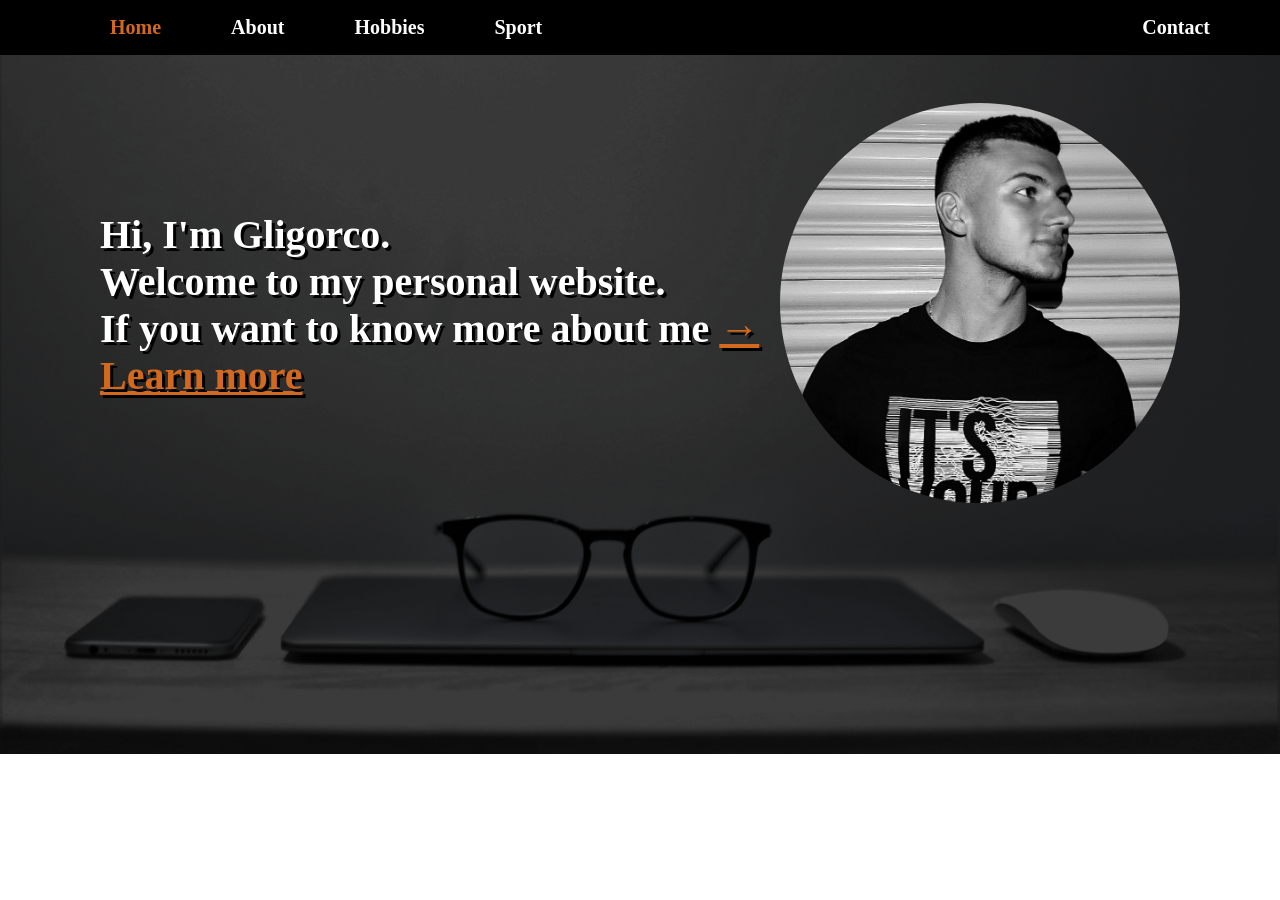
<file: index.html>
<!DOCTYPE html>
<html lang="en">
<head>
    <meta charset="UTF-8">
    <meta http-equiv="X-UA-Compatible" content="IE=edge">
    <meta name="viewport" content="width=device-width, initial-scale=1.0">
    <link rel="stylesheet" href="style.css">
    <title>My Website</title>
</head>
<body>
    <header>
        <div class="part1">
            <ul>
                <li id="home"><a href="index.html">Home</a></li>
                <li><a href="about.html">About</a></li>
                <li><a href="hobbies.html">Hobbies</a></li>
                <li><a href="sport.html">Sport</a></li>
            </ul>
        </div>
        <div class="part2">
            <ul>
                <li><a href="contact.html">Contact</a></li>
            </ul>
        </div>
    </header>
    <main>
        <div class="voved">
            <p>Hi, I'm Gligorco. <br> Welcome to my personal website. <br> If you want to know more about me <a href="about.html">→ Learn more</a></p>
        </div>
        <div class="me">
            <img src="./me.jpg" alt="" width="400px" height="400px">
        </div>
    </main>
</body>
</html>
</file>
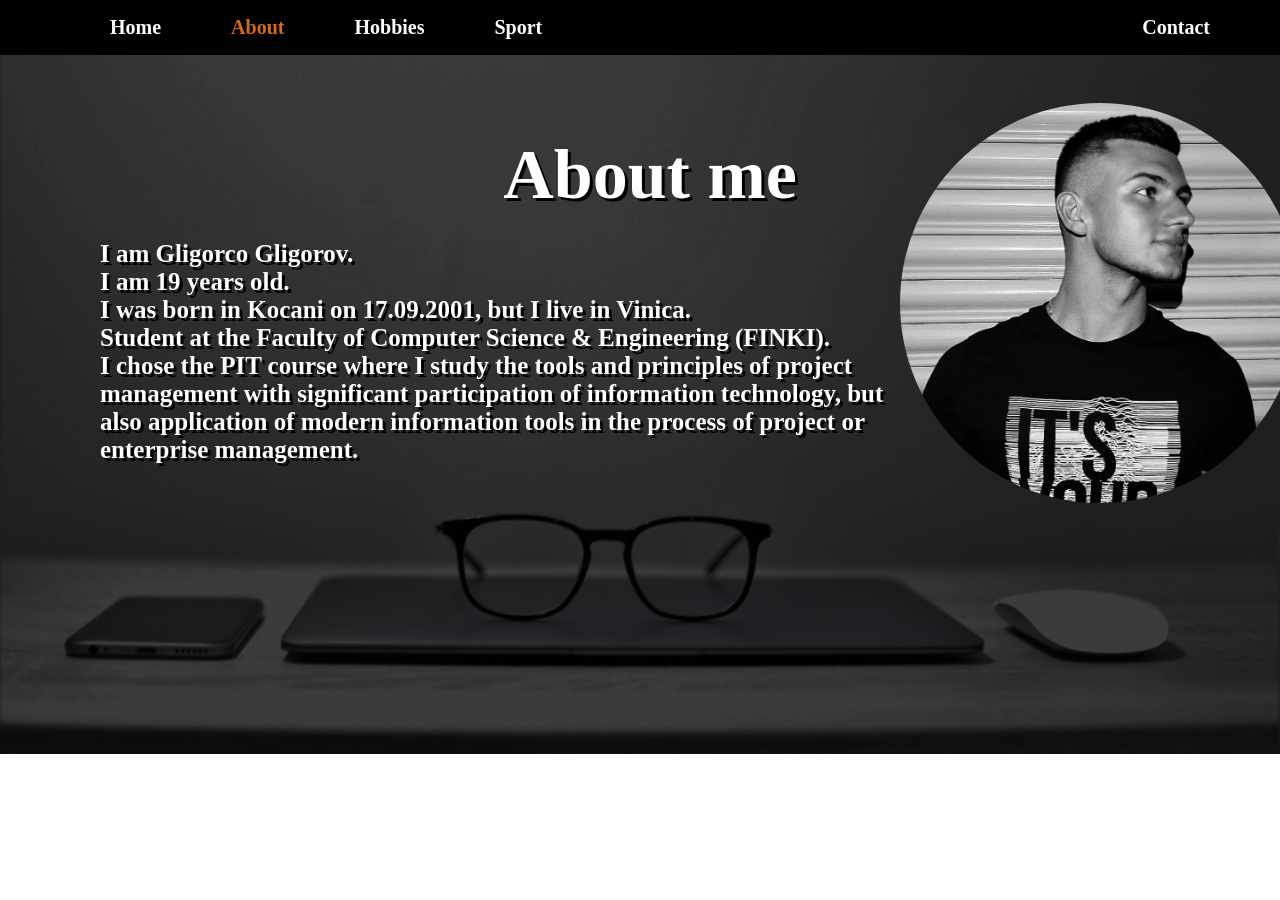
<file: about.html>
<!DOCTYPE html>
<html lang="en">
<head>
    <meta charset="UTF-8">
    <meta http-equiv="X-UA-Compatible" content="IE=edge">
    <meta name="viewport" content="width=device-width, initial-scale=1.0">
    <link rel="stylesheet" href="style.css">
    <title>My Website</title>
</head>
<body>

    <header>
        <div class="part1">
            <ul>
                <li><a href="index.html">Home</a></li>
                <li id="home"><a href="about.html">About</a></li>
                <li><a href="hobbies.html">Hobbies</a></li>
                <li><a href="sport.html">Sport</a></li>
            </ul>
        </div>
        <div class="part2">
            <ul>
                <li><a href="contact.html">Contact</a></li>
            </ul>
        </div>
    </header>
    <main>
        <div id="about">
        <h1>About me</h1>
            <p>
            I am Gligorco Gligorov. <br>
            I am 19 years old. <br>
            I was born in Kocani on 17.09.2001, but I live in Vinica. <br>
            Student at the Faculty of Computer Science & Engineering (FINKI). <br>
            I chose the PIT course where I study the tools and 
            principles of project management with significant participation
            of information technology, but also application of modern information
             tools in the process of
            project or enterprise management.</p>
        </div>
        <div class="me">
            <img src="./me.jpg" alt="" width="400px" height="400px">
        </div>
    </main>

    
</body>
</html>
</file>
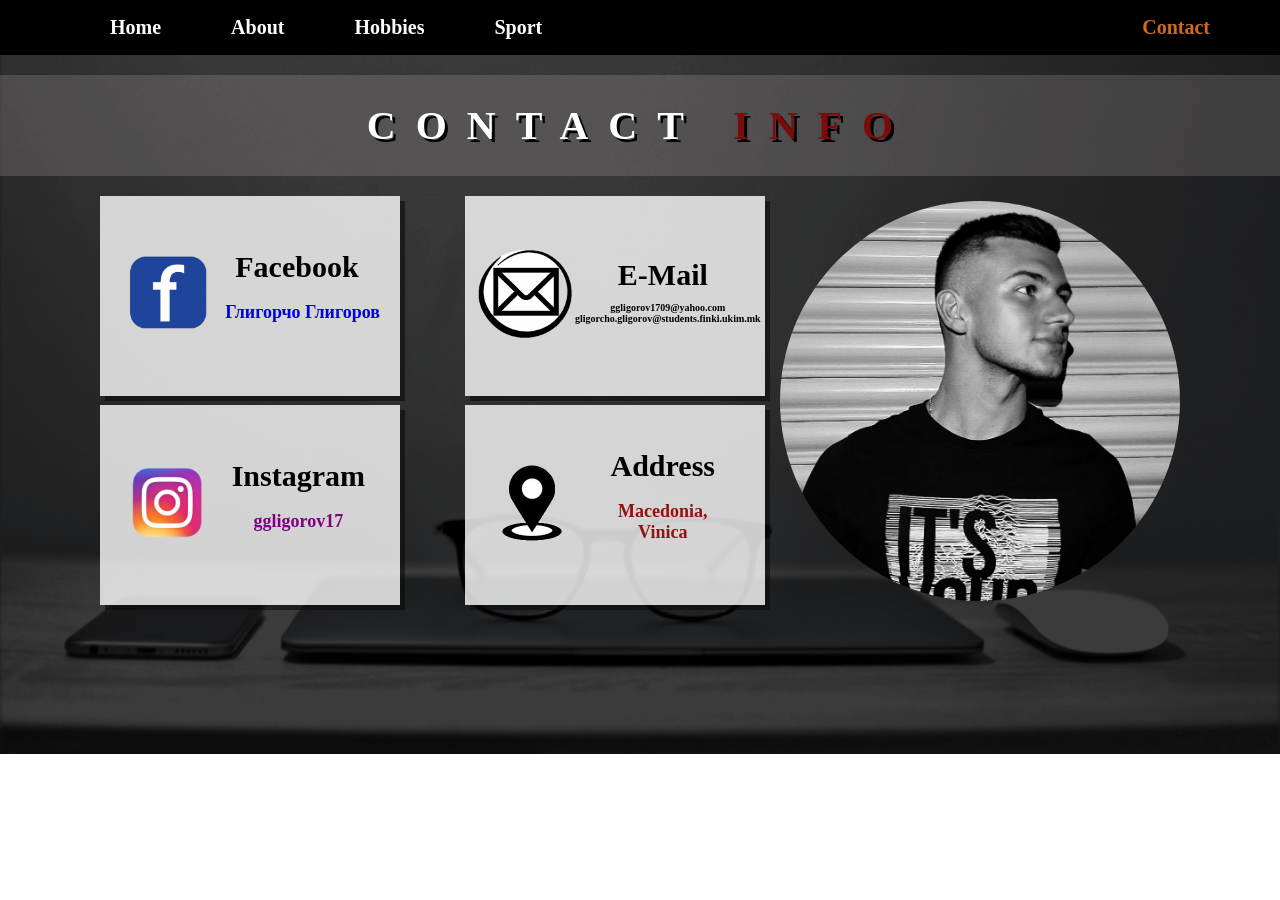
<file: contact.html>
<!DOCTYPE html>
<html lang="en">

<head>
    <meta charset="UTF-8">
    <meta http-equiv="X-UA-Compatible" content="IE=edge">
    <meta name="viewport" content="width=device-width, initial-scale=1.0">
    <link rel="stylesheet" href="style.css">
    <title>My Website</title>
</head>

<body>
    <header>
        <div class="part1">
            <ul>
                <li><a href="index.html">Home</a></li>
                <li><a href="about.html">About</a></li>
                <li><a href="hobbies.html">Hobbies</a></li>
                <li><a href="sport.html">Sport</a></li>
            </ul>
        </div>
        <div class="part2">
            <ul>
                <li id="home"><a href="contact.html">Contact</a></li>
            </ul>
        </div>
    </header>

    <div class="main3">
        <div class="naslov-contact">
            <h1>CONTACT <span>INFO</span></h1>
        </div>
        <div class="sodrzina-info">
            <div class="div1">
                <a href="https://www.facebook.com/profile.php?id=100049035833915" target="blank">
                    <div class="fb">
                        <div class="logo">
                            <img src="./fb.jpg" alt="" width="100px" height="100px">
                        </div>
                        <div class="text-fb">
                            <h3>Facebook</h3>
                            <p>Глигорчо Глигоров</p>
                        </div>
                    </div>
                </a>

                <a href="https://www.instagram.com/ggligorov17/" target="blank">
                    <div class="insta">
                        <div class="logo">
                            <img src="./insta.png" alt="" width="100px" height="100px">
                        </div>
                        <div class="text-insta">
                            <h3>Instagram</h3>
                            <p>ggligorov17</p>
                        </div>
                    </div>
                </a>
            </div>
            <div class="div2">
                <a href="mailto:ggligorov1709@yahoo.com" target="blank">
                    <div class="mail">
                        <div class="logo1">
                            <img src="./mail.png" alt="" width="150px" height="100px">
                        </div>
                        <div class="text-mail">
                            <h3>E-Mail</h3>
                            <p>ggligorov1709@yahoo.com <br>gligorcho.gligorov@students.finki.ukim.mk</p>
                        </div>
                    </div>
                </a>
                <a href="https://www.google.com/maps/place/Vinica/@41.8808321,22.5017916,15z/data=!3m1!4b1!4m5!3m4!1s0x13558c6e462a56e5:0xf7e73facf6769e9b!8m2!3d41.883306!4d22.5081193" target="blank">
                    <div class="address">
                        <div class="logo">
                            <img src="./address.jpg" alt="" width="100px" height="100px">
                        </div>
                        <div class="text-address">
                            <h3>Address</h3>
                            <p>Macedonia, <br>Vinica</p>
                        </div>
                    </div>
                </a>
            </div>
            <div class="div3">
                 <img src="./me.jpg" alt="" width="400px" height="400px">
            </div>

        </div>

    </div>
</file>
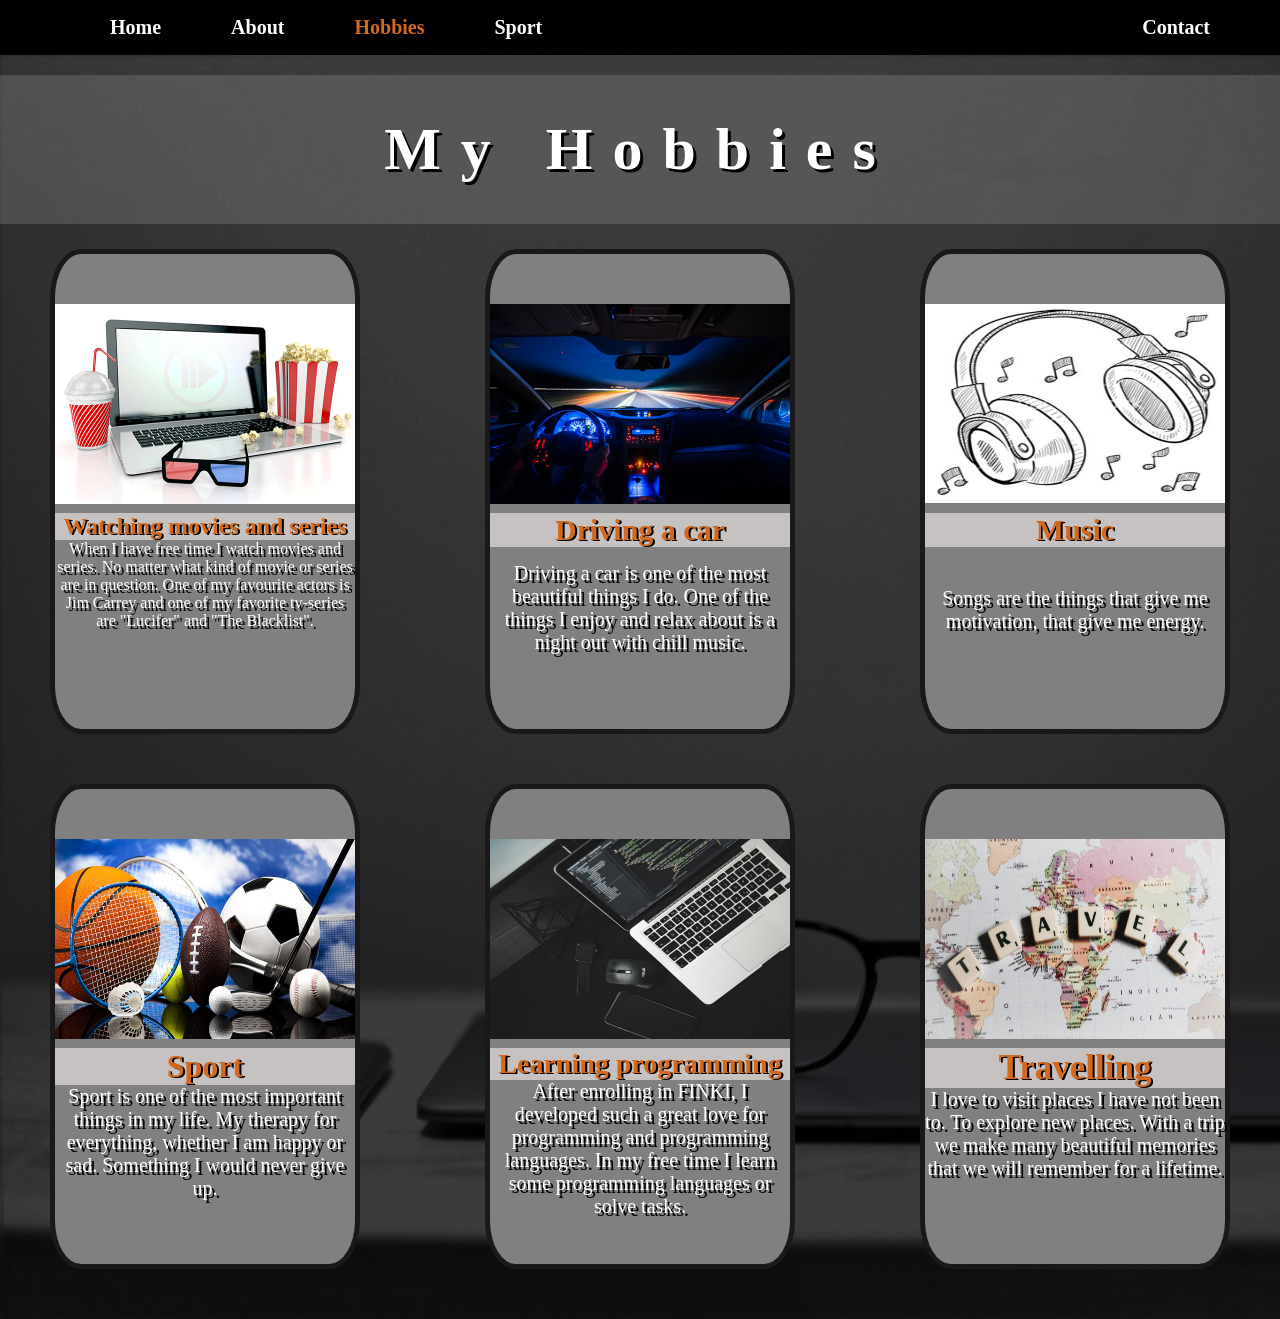
<file: hobbies.html>
<!DOCTYPE html>
<html lang="en">

<head>
    <meta charset="UTF-8">
    <meta http-equiv="X-UA-Compatible" content="IE=edge">
    <meta name="viewport" content="width=device-width, initial-scale=1.0">
    <link rel="stylesheet" href="style.css">
    <title>My Website</title>
</head>

<body>

    <header>
        <div class="part1">
            <ul>
                <li><a href="index.html">Home</a></li>
                <li><a href="about.html">About</a></li>
                <li id="home"><a href="hobbies.html">Hobbies</a></li>
                <li><a href="sport.html">Sport</a></li>
            </ul>
        </div>
        <div class="part2">
            <ul>
                <li><a href="contact.html">Contact</a></li>
            </ul>
        </div>
    </header>
    <div class="main2">
        <div class="naslov">
            <h1>My Hobbies</h1>
        </div>
        <div class="hobbies">
            <div class="hobbies1">
                <div class="movies">
                    <img src="./movies.png" alt="" width="300" height="200">
                    <h2>Watching movies and series</h2>
                    <p>When I have free time I watch movies and series. No matter what
                    kind of movie or series are in question. One of my favourite actors is
                    Jim Carrey and one of my favorite tv-series
                    are "Lucifer" and "The Blacklist".</p>
                </div>
                <div class="driving">
                    <img src="./car.jpg" alt="" width="300" height="200">
                    <h2>Driving a car</h2>
                    <p>Driving a car is one of the most beautiful things I do.
                    One of the things I enjoy and relax about is a night out with chill music.</p>
                </div>
                <div class="music">
                    <img src="./music.png" alt="" width="300" height="200">
                    <h2>Music</h2>
                    <p>Songs are the things that give me motivation, that give me energy.</p>
                </div>
            </div>
            <div class="hobbies2">
                <div class="sport">
                    <img src="./sport.jpg" alt="" width="300" height="200">
                    <h2>Sport</h2>
                    <p>Sport is one of the most important things in my life. My therapy for everything, whether I am happy or sad.
                    Something I would never give up.</p>
                </div>
                <div class="programming">
                    <img src="./programming.jpg" alt="" width="300" height="200">
                    <h2>Learning programming</h2>
                    <p>After enrolling in FINKI, I developed such a great love for programming
                    and programming languages. In my free time I learn some programming languages or solve tasks.</p>
                </div>
                <div class="travel">
                    <img src="./travel.jpg" alt="" width="300" height="200">
                    <h2>Travelling</h2>
                    <p>I love to visit places I have not been to. To explore new places.
                    With a trip we make many beautiful memories that we will remember for a lifetime.</p>
                </div>
            </div>
        
        </div>
    </div>
</file>
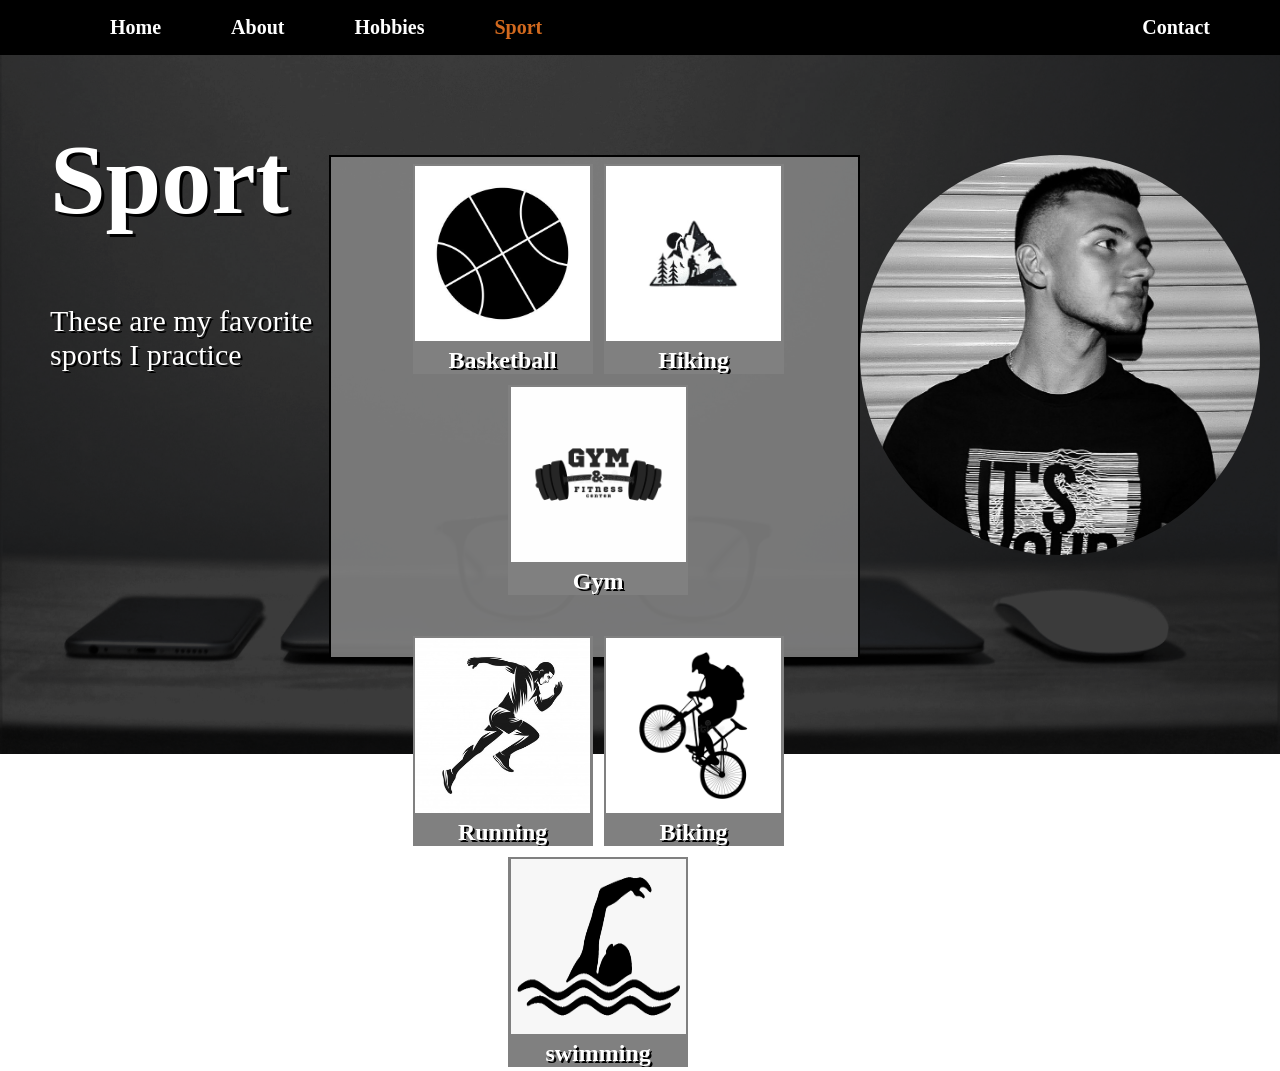
<file: sport.html>
<!DOCTYPE html>
<html lang="en">

<head>
    <meta charset="UTF-8">
    <meta http-equiv="X-UA-Compatible" content="IE=edge">
    <meta name="viewport" content="width=device-width, initial-scale=1.0">
    <link rel="stylesheet" href="style.css">
    <title>My Website</title>
</head>

<body>
    <header>
        <div class="part1">
            <ul>
                <li><a href="index.html">Home</a></li>
                <li><a href="about.html">About</a></li>
                <li><a href="hobbies.html">Hobbies</a></li>
                <li id="home"><a href="sport.html">Sport</a></li>
            </ul>
        </div>
        <div class="part2">
            <ul>
                <li><a href="contact.html">Contact</a></li>
            </ul>
        </div>
    </header>
    <div class="main-sport">
        <div class="naslov-sport">
            <h1>Sport</h1>
            <p>These are my favorite sports I practice</p>
        </div>
        <div class="sredina">
            <div class="red1">
                <div class="basketball">
                    <img src="./basketball.jpg" alt="" width="175px" height="175px">
                    <h2>Basketball</h2>
                    <div class="content1">
                        <img src="./basket.jpg" alt="" width="150px" height="100px">
                        <p>Concentration and mental toughness are the margins of victory.</p>
                    </div>
                </div>
                <div class="hike">
                    <img src="./hike.jpg" alt="" width="175px" height="175px">
                    <h2>Hiking</h2>
                    <div class="content2">
                        <img src="./hiking.jpg" alt="" width="150px" height="100px">
                        <p>To walk in nature is to witness a thousand miracles.</p>
                    </div>
                </div>
                <div class="gym">
                    <img src="./gym.jpg" alt="" width="175px" height="175px">
                    <h2>Gym</h2>
                    <div class="content3">
                        <img src="./Gym-Goals-1.jpg" alt="" width="150px" height="100px">
                        <p>Motivation is what gets you started. Habit is what keeps you going.</p>
                    </div>

                </div>
            </div>
            
                <div class="red2">
                    <div class="run">
                        <img src="./run.jpg" alt="" width="175px" height="175px">
                        <h2>Running</h2>
                        <div class="content4">
                            <img src="./running.jpg" alt="" width="150px" height="100px">
                            <p>Running allows me to set my mind free.</p>
                        </div>
                
                    </div>
                    <div class="bike">
                        <img src="./bike.jpg" alt="" width="175px" height="175px">
                        <h2>Biking</h2>
                        <div class="content5">
                            <img src="./biking.jpg" alt="" width="150px" height="100px">
                            <p>Life is better on a Bike.</p>
                        </div>
                    </div>
                    <div class="swimming">
                         <img src="./swimming.png" alt="" width="175px" height="175px">
                         <h2>swimming</h2>
                        <div class="content6">
                            <img src="./swim.jpg" alt="" width="150px" height="100px">
                            <p>Swim your heart out.</p>
                        </div>
                    </div>
                </div>
            
            
        </div>
        <div class="image">
            <img src="./me.jpg" alt="" width="400px" height="400px">
        </div>
    </div>
</file>
<file: style.css>
body{
    margin: 0;
    padding: 0; 
    background-size: cover;
}
header{
    display: flex;
    flex-direction: row;
    justify-content: space-between;
    align-items: center;
    background-color: black;
    background-size: cover;
}
.part1 ul{
    display: flex;
    flex-direction: row;
    justify-content: space-between;
    align-items: center;
    
}
.part1 ul li{
    margin-left: 70px;
    list-style: none;
}
.part1 ul li a{
    text-decoration: none;
    color: white;
    font-size: 20px;
    font-weight: bold;
}
.part2 li{
    list-style-type: none;
    margin-right: 70px;
}
.part2 ul li a{
    text-decoration: none;
    color: white;
    font-size: 20px;
    font-weight: bold;
}
#home a{
    color: chocolate;
}
main{
    background-image: url(./bg.png);
    background-repeat: no-repeat;
    background-size: cover;
    height: 699px;
    background-position: 0% 80%;
    display: flex;
    flex-direction: row;
    justify-content: space-between;
    align-items: center;
}
.voved{
    margin-top: -200px;
    margin-left: 100px;
    
}
.voved p{
    font-size: 40px;
    color: white;
    font-weight: bold;
    text-shadow: 3px 3px black;
}
.voved p a{
    color: chocolate;
    text-shadow: 3px 3px black;


}
.me{
    margin-top: -200px;
    margin-right: 100px;
}
.me img{
    border-radius: 50%;
}
#about{
    margin-top: -235px;
}
#about h1{
    font-family: fantasy;
    font-size: 70px;
    color: white;
    font-weight: bold;
    text-shadow: 3px 3px black;
    text-align: center;
    margin: 0;
    margin-left: 400px;
    margin-top: 50px;
    
}
#about p{
    font-family: cursive;
    font-size: 25px;
    color: white;
    font-weight: bold;
    text-shadow: 3px 3px black;
    text-align: left;
    margin-left: 100px;
    width: 800px;
}
.main2{
    display: flex;
    flex-direction: column;
    justify-content: space-between;

    background-image: url(./bg.png);
    background-repeat: no-repeat;
    background-size: cover;
    height: 1264px;
    background-position: 0% 80%;
}
.naslov{
    background-color: rgba(197, 190, 190, .2);
    margin-bottom: 20px;
    margin-top: 20px;
}
.naslov h1{
    text-align: center;
    color: white;
    font-family: fantasy;
    font-size: 60px;
    text-shadow: 3px 3px black;
    letter-spacing: 20px;
}
.hobbies{
    display: flex;
    flex-direction: column;
    justify-content: space-between;
}
.hobbies1, .hobbies2{
    display: flex;
    flex-direction: row;
    justify-content: space-between;
}
.movies{
    width: 300px;
    height: 475px;
    background-color: gray;
    border: 5px solid rgb(26, 24, 24);
    border-radius: 10%;
    margin-left: 50px;
    margin-bottom: 50px;
    text-shadow: 3px 3px black;

}
.movies img{
    margin-top: 50px;
}
.movies h2{
    color: chocolate;
    margin: 0;
    margin-top: 5px;
    background-color: rgb(199, 194, 194);
    font-family: cursive;
    text-shadow: 1px 1px black;
    text-align: center;
    text-shadow: 2px 1px black;

}
.movies p{
    display: inline-block;
    height: 158px;
    text-align: center;
    font-family: cursive;
    margin: 0;
    color: white;
}

.driving{
    width: 300px;
    height: 475px;
    background-color: gray;
    border: 5px solid rgb(26, 24, 24);
    border-radius: 10%;
    margin-left: 50px;
    margin-bottom: 50px;
    text-shadow: 3px 3px black;

}
.driving img{
    margin-top: 50px;
}
.driving h2{
    color: chocolate;
    margin: 0;
    margin-top: 5px;
    background-color: rgb(199, 194, 194);
    font-family: cursive;
    text-shadow: 1px 1px black;
    text-align: center;
    font-size: 30px;
    text-shadow: 2px 1px black;

}
.driving p{
    display: inline-block;
    height: 158px;
    text-align: center;
    font-family: cursive;
    margin: 0;
    color: white;
    margin-top: 15px;
    font-size: 20px;

}

.music{
    width: 300px;
    height: 475px;
    background-color: gray;
    border: 5px solid rgb(26, 24, 24);
    border-radius: 10%;
    margin-bottom: 50px;
    margin-right: 50px;
    margin-left: 50px;
    text-shadow: 3px 3px black;

}
.music img{
    margin-top: 50px;
}
.music h2{
    color: chocolate;
    margin: 0;
    margin-top: 5px;
    background-color: rgb(199, 194, 194);
    font-family: cursive;
    text-shadow: 1px 1px black;
    text-align: center;
    font-size: 30px;
    text-shadow: 2px 1px black;


}
.music p{
    display: inline-block;
    height: 158px;
    text-align: center;
    font-family: cursive;
    margin: 0;
    color: white;
    font-size: 20px;
    margin-top: 40px;

}
.sport{
    width: 300px;
    height: 475px;
    background-color: gray;
    border: 5px solid rgb(26, 24, 24);
    border-radius: 10%;
    margin-left: 50px;
    margin-bottom: 50px;
    text-shadow: 3px 3px black;

}
.sport img{
    margin-top: 50px;
}
.sport h2{
    color: chocolate;
    margin: 0;
    margin-top: 5px;
    background-color: rgb(199, 194, 194);
    font-family: cursive;
    text-shadow: 1px 1px black;
    text-align: center;
    font-size: 32px;
    text-shadow: 2px 1px black;


}
.sport p{
    display: inline-block;
    height: 158px;
    text-align: center;
    font-family: cursive;
    margin: 0;
    color: white;
    font-size: 20px;
}

.programming{
    width: 300px;
    height: 475px;
    background-color: gray;
    border: 5px solid rgb(26, 24, 24);
    border-radius: 10%;
    margin-left: 50px;
    margin-bottom: 50px;
    text-shadow: 3px 3px black;

}
.programming img{
    margin-top: 50px;
}
.programming h2{
    color: chocolate;
    margin: 0;
    margin-top: 5px;
    background-color: rgb(199, 194, 194);
    font-family: cursive;
    text-shadow: 1px 1px black;
    text-align: center;
    font-size: 28px;
    text-shadow: 2px 1px black;

}
.programming p{
    display: inline-block;
    height: 158px;
    text-align: center;
    font-family: cursive;
    margin: 0;
    color: white;
    font-size: 20px;

}
.travel{
    width: 300px;
    height: 475px;
    background-color: gray;
    border: 5px solid rgb(26, 24, 24);
    border-radius: 10%;
    margin-bottom: 50px;
    margin-right: 50px;
    margin-left: 50px;
    text-shadow: 3px 3px black;

}
.travel img{
    margin-top: 50px;
}
.travel h2{
    color: chocolate;
    margin: 0;
    margin-top: 5px;
    background-color: rgb(199, 194, 194);
    font-family: cursive;
    text-align: center;
    font-size: 35px;
    text-shadow: 2px 1px black;

}
.travel p{
    display: inline-block;
    height: 158px;
    text-align: center;
    font-family: cursive;
    margin: 0;
    color: white;
    font-size: 20px;

}

.movies:hover, .driving:hover,.music:hover,.sport:hover,.programming:hover,.travel:hover{
    background-color: rgb(107, 105, 105);
    transform: translate(2px, 2px);
}

.main-sport{
    height: 699px;
    background-image: url(./bg.png);
    background-repeat: no-repeat;
    background-size: cover;
    background-position: 0% 80%;
    display: flex;
    flex-direction: row;
    justify-content: space-between;
}
.naslov-sport{
    width: 318px;
    margin-left: 50px;
}
.naslov-sport h1{
    color: white;
    font-family: cursive;
    font-size: 100px;
    text-shadow: 3px 3px black;

}
.naslov-sport p{
    color: white;
    font-family: cursive;
    font-size: 30px;
    text-shadow: 2px 2px black;

}
.sredina{
    height: 500px;
    width: 600px;
    border: 2px solid black;
    margin-top: 100px;
    background-color: rgba(129, 129, 129, .9);
    display: flex;
    flex-direction: column;
}
.image{
    margin-top: 100px;
    display: inline-block;
    width: 400px;
    margin-right: 20px;
}
.image img{
    border-radius: 50%;
}
.basketball{
    margin-left: 7px;
    margin-top: 7px;
    background-color: gray;
    width: 180px;
    display: inline-block;
    position: relative;
    overflow: hidden;
}
.basketball h2{
    font-family: cursive;
    color: white;
    text-shadow: 2px 2px black;
    margin: 0;
    text-align: center;
    width: 180px;
}
.basketball img{
    padding: 2px;
}
.basketball:hover >  h2{
    color: chocolate;
}
.hike{
    margin-left: 7px;
    margin-top: 7px;
    background-color: gray;
    width: 180px;
    display: inline-block;
    position: relative;
    overflow: hidden;
}
.hike h2{
    font-family: cursive;
    color: white;
    text-shadow: 2px 2px black;
    margin: 0;
    text-align: center;
    width: 180px;
}
.hike img{
    padding: 2px;
}
.hike:hover >  h2{
    color: chocolate;
}
.gym{
    margin-left: 7px;
    margin-top: 7px;
    background-color: gray;
    width: 180px;
    display: inline-block;
    position: relative;
    overflow: hidden;
}
.gym h2{
    font-family: cursive;
    color: white;
    text-shadow: 2px 2px black;
    margin: 0;
    text-align: center;
    width: 180px;
}
.gym img{
    padding: 2px;
}
.gym:hover >  h2{
    color: chocolate;
}
.run{
    margin-left: 7px;
    margin-top: 7px;
    background-color: gray;
    width: 180px;
    display: inline-block;
    position: relative;
    overflow: hidden;
}
.run h2{
    font-family: cursive;
    color: white;
    text-shadow: 2px 2px black;
    margin: 0;
    text-align: center;
    width: 180px;
}
.run img{
    padding: 2px;
}
.run:hover >  h2{
    color: chocolate;
}
.bike{
    margin-left: 7px;
    margin-top: 7px;
    background-color: gray;
    width: 180px;
    display: inline-block;
    position: relative;
    overflow: hidden;
}
.bike h2{
    font-family: cursive;
    color: white;
    text-shadow: 2px 2px black;
    margin: 0;
    text-align: center;
    width: 180px;
}
.bike img{
    padding: 2px;
}
.bike:hover >  h2{
    color: chocolate;
}
.swimming{
    margin-left: 7px;
    margin-top: 7px;
    background-color: gray;
    width: 180px;
    display: inline-block;
    position: relative;
    overflow: hidden;
}
.swimming h2{
    font-family: cursive;
    color: white;
    text-shadow: 2px 2px black;
    margin: 0;
    text-align: center;
    width: 180px;
}
.swimming img{
    padding: 2px;
}
.swimming:hover >  h2{
    color: chocolate;
}
.red1{
    text-align: center;
}
.red2{
    text-align: center;
    margin-top: 30px;
}

.content1{
    background: rgba(0, 0, 0, .8);
    position: absolute;
    top: -100%;
    width: 100%;
    height: 100%;
    color: #fff;
    padding: 20px;
    box-sizing: border-box;
    transition: all 0.5s;
}
.content1 p{
    margin-top: 1px;
}
.content1 img{
    margin-left: -6px;
}
.basketball:hover .content1{
    top: 0;
}
.content2{
    background: rgb(0, 0, 0, 0.8);
    position: absolute;
    top: -100%;
    width: 100%;
    height: 100%;
    padding: 20px;
    box-sizing: border-box;
    transition: all 0.5s;
    color: white;
}
.content2 img{
    margin-left: -6px;
}

.hike:hover .content2{
    top: 0;
}
.content3{
    background: rgb(0, 0, 0, 0.8);
    position: absolute;
    top: -100%;
    width: 100%;
    height: 100%;
    padding: 20px;
    box-sizing: border-box;
    transition: all 0.5s;
    color: white;
}
.content3 img{
    margin-left: -6px;
}
.content3 p{
    margin-top: -1px;
}

.gym:hover .content3{
    top: 0;
}
.content4{
    background: rgb(0, 0, 0, 0.8);
    position: absolute;
    top: -100%;
    width: 100%;
    height: 100%;
    padding: 20px;
    box-sizing: border-box;
    transition: all 0.5s;
    color: white;
}
.content4 img{
    margin-left: -6px;
}

.run:hover .content4{
    top: 0;
}
.content5{
    background: rgb(0, 0, 0, 0.8);
    position: absolute;
    top: -100%;
    width: 100%;
    height: 100%;
    padding: 20px;
    box-sizing: border-box;
    transition: all 0.5s;
    color: white;
}
.content5 img{
    margin-left: -6px;
}

.bike:hover .content5{
    top: 0;
}
.content6{
    background: rgb(0, 0, 0, 0.8);
    position: absolute;
    top: -100%;
    width: 100%;
    height: 100%;
    padding: 20px;
    box-sizing: border-box;
    transition: all 0.5s;
    color: white;
}
.content6 img{
    margin-left: -6px;
}

.swimming:hover .content6{
    top: 0;
}
.main3{
    background-image: url(./bg.png);
    background-repeat: no-repeat;
    background-size: cover;
    height: 699px;
    background-position: 0% 80%;
    display: flex;
    flex-direction: column;
}
.naslov-contact{
    background-color: rgba(197, 190, 190, .2);
    margin-bottom: 20px;
    margin-top: 20px;
}
.naslov-contact h1{
    text-align: center;
    color: white;
    font-family: fantasy;
    font-size: 40px;
    text-shadow: 3px 3px black;
    letter-spacing: 20px;
}
.naslov-contact h1 span{
    color: rgb(124, 12, 12);
}
.sodrzina-info{
    display: flex;
    flex-direction: row;
    justify-content: space-between;

}

.div1{
    display: flex;
    flex-direction: column;
    justify-content: space-between;
    align-items: center;
    margin-left: 100px;
}
.fb{
    display: flex;
    flex-direction: row;
    justify-content: space-between;
    align-items: center;
    background-color: rgba(255, 255, 255, 0.8);
    height: 200px;
    width: 300px;
    box-shadow: 5px 5px rgba(10, 10, 10, .6);

}
.fb img{
    margin-left: 17px;
}
.text-fb{
    margin-right: 20px;
}
.text-fb h3{
    font-size: 30px;
    margin: 0;
    margin-left: 10px;
}
.text-fb p{
    font-size: 18px;
    text-align: center;
    font-weight: bold;
}
.text-fb a{
    text-decoration: none;
    color: rgb(80, 80, 185);
    text-align: center;
}
.div1 a, .div2 a{
    text-decoration: none;
}
.div1 a h3, .div2 a h3{
    color: black;
}

.fb:hover, .insta:hover, .mail:hover, .address:hover{
    background-color: rgb(168, 167, 167);
    transition: all 0.5s;

}
.insta{
    display: flex;
    flex-direction: row;
    justify-content: space-between;
    align-items: center;
    background-color: rgba(255, 255, 255, 0.8);
    height: 200px;
    width: 300px;
    box-shadow: 5px 5px rgba(10, 10, 10, .6);

}
.insta img{
    margin-left: 17px;
}
.text-insta{
    margin-right: 35px;
    
}
.text-insta h3{
    font-size: 30px;
    margin: 0;
    font-weight: bold;
}
.text-insta p{
    font-size: 18px;
    text-align: center;
    color: purple;
    font-weight: bold;

}

.div2{
    display: flex;
    flex-direction: column;
    justify-content: space-between;
    align-items: center;
    margin-left: 50px;
}
.mail{
    display: flex;
    flex-direction: row;
    justify-content: space-between;
    align-items: center;
    background-color: rgba(255, 255, 255, 0.8);
    height: 200px;
    width: 300px;
    box-shadow: 5px 5px rgba(10, 10, 10, .6);

}
.mail img{
    margin-left: -15px;
}
.text-mail{
    margin-right: 20px;
}
.text-mail h3{
    font-size: 30px;
    margin: 0;
    text-align: center;
    margin-left: -35px;
}
.text-mail p{
    font-size: 10px;
    text-align: center;
    margin-left: -25px;
    font-weight: bold;
    color: black;
}

.address{
    display: flex;
    flex-direction: row;
    justify-content: space-between;
    align-items: center;
    background-color: rgba(255, 255, 255, 0.8);
    height: 200px;
    width: 300px;
    box-shadow: 5px 5px rgba(10, 10, 10, .6);

}
.address img{
    margin-left: 17px;
}
.text-address{
    margin-right: 50px;
}
.text-address h3{
    font-size: 30px;
    margin: 0;
    font-weight: bold;
}
.text-address p{
    font-size: 18px;
    text-align: center;
    color: rgb(143, 19, 19);
    font-weight: bold;

}
.logo1{
    display: inline-block;
    
  
}

.div3{
    margin-top: 5px;
    margin-right: 100px;
}
.div3 img{
    border-radius: 50%;
}
</file>
